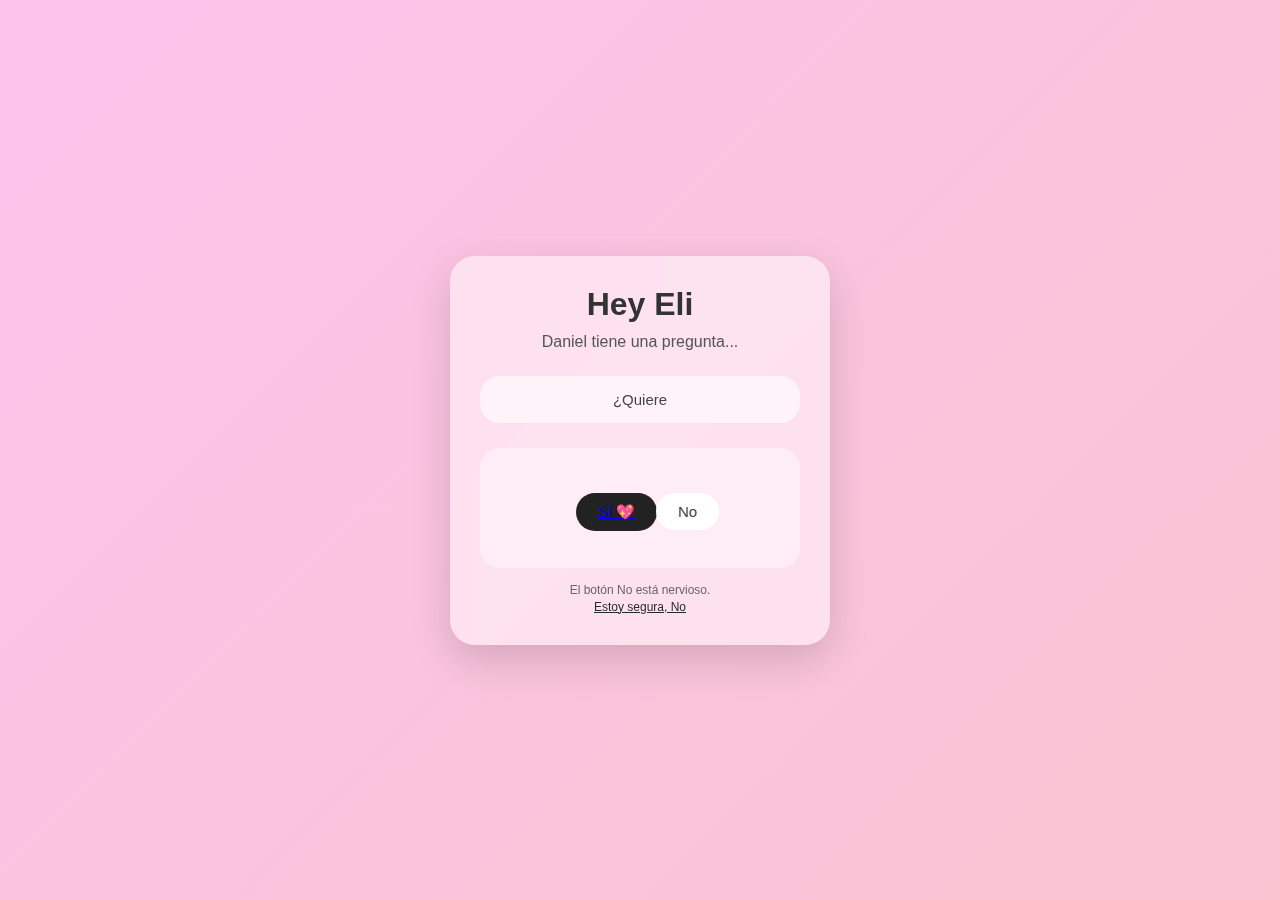
<file: index.html>
<!DOCTYPE html>
<html lang="en">

<head>
    <meta charset="UTF-8">
    <meta name="viewport" content="width=device-width, initial-scale=1.0">
    <title>Document</title>
    <link rel="stylesheet" href="styles.css">
</head>

<body>
    <div class="card">
        <h1>Hey Eli </h1>
        <p>Daniel tiene una pregunta...</p>

        <div id="question">
            
        </div>

        <div class="buttons-box" id="box">
            <button id="si"><a id="link_si" href="si.html">Sí 💖</a></button>
            <button id="no">No</button>
        </div>

        <div class="footer">
            El botón No está nervioso.
        </div>
        <a class="no_quiere" href="#">Estoy segura, No</a>
    </div>

    <script src="script.js"></script>
</body>

</html>
</file>
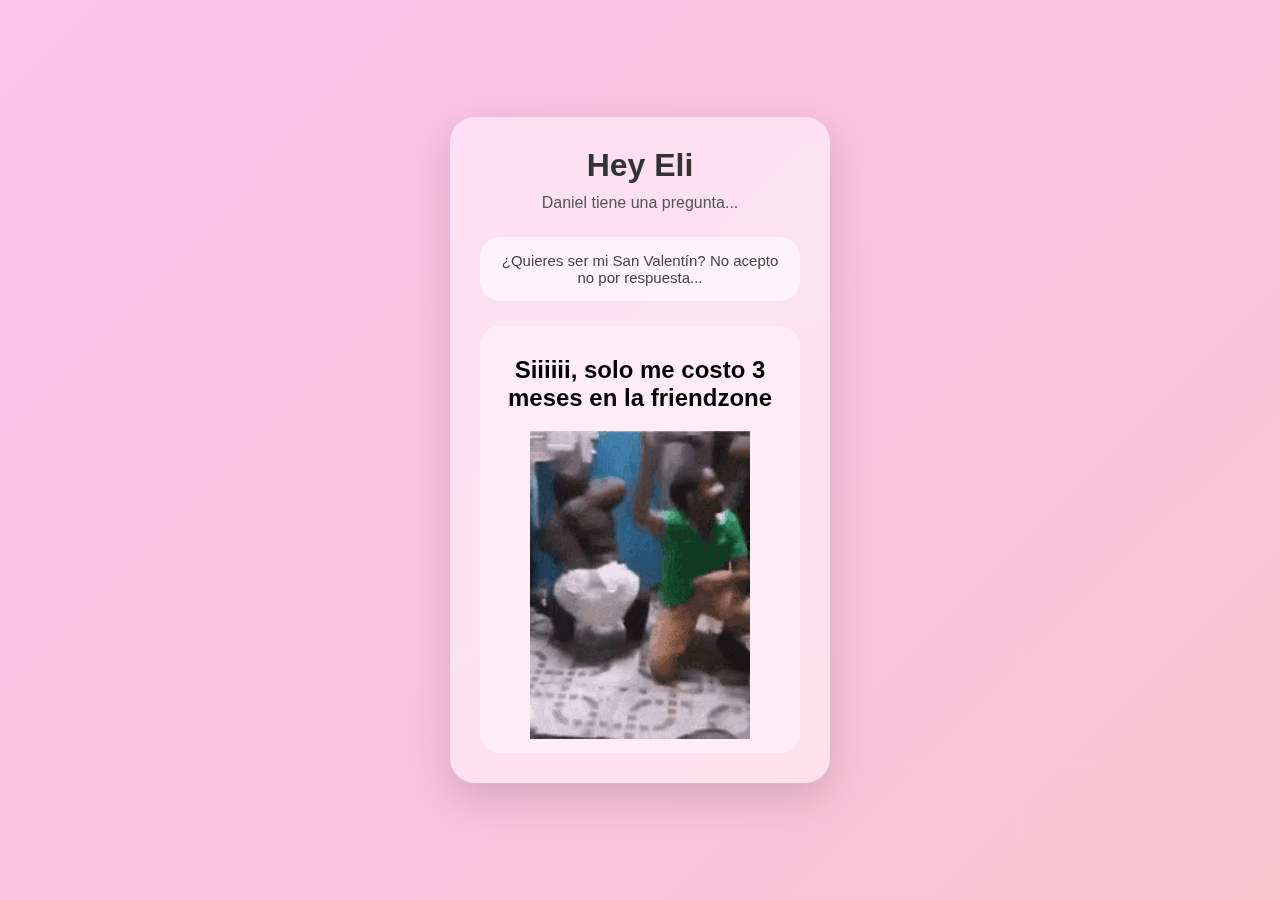
<file: si.html>
<!DOCTYPE html>
<html lang="en">
<head>
    <meta charset="UTF-8">
    <meta name="viewport" content="width=device-width, initial-scale=1.0">
    <title>Document</title>
    <link rel="stylesheet" href="si.css">
</head>
<body>
    <div class="card">
        <h1>Hey Eli </h1>
        <p>Daniel tiene una pregunta...</p>

        <div id="question">
            ¿Quieres ser mi San Valentín? No acepto no por respuesta...
        </div>

        <div class="buttons-box" id="box">
            <h2>Siiiiii, solo me costo 3 meses en la friendzone</h2>
            <img src="baile.gif" alt="">
        </div>

    </div>
</body>
</html>
</file>
<file: styles.css>
* {
        box-sizing: border-box;
        font-family: Arial, sans-serif;
    }

    body {
        margin: 0;
        height: 100vh;
        background: linear-gradient(135deg, #fbc2eb, #f9c5d1);
        display: flex;
        justify-content: center;
        align-items: center;
    }

    .card {
        width: 90%;
        max-width: 380px;
        background: rgba(255, 255, 255, 0.5);
        backdrop-filter: blur(10px);
        border-radius: 25px;
        padding: 30px;
        text-align: center;
        box-shadow: 0 15px 40px rgba(0,0,0,0.15);
    }

    h1 {
        margin: 0;
        color: #333;
    }

    p {
        color: #555;
        margin-top: 10px;
    }

    #question {
        margin: 25px 0;
        padding: 15px;
        background: rgba(255,255,255,0.6);
        border-radius: 20px;
        color: #444;
        font-size: 15px;
    }

    /* CONTENEDOR DE BOTONES */
    .buttons-box {
        position: relative;
        height: 120px;
        margin-top: 20px;
        background: rgba(255,255,255,0.4);
        border-radius: 20px;
        overflow: hidden;
    }

    button {
        border: none;
        padding: 10px 22px;
        border-radius: 25px;
        font-size: 15px;
        cursor: pointer;
        transition: transform 0.2s ease;
        position: absolute;
    }

    #si {
        background: #222;
        color: #fff;
        left: 30%;
        top: 45px;
    }

    #no {
        background: #fff;
        color: #444;
        left: 55%;
        top: 45px;
        touch-action: manipulation;
    }

    .footer {
        margin-top: 15px;
        font-size: 12px;
        color: #666;
    }
    .no_quiere{
        font-size: 12px;
        color: rgb(42, 41, 41);
    }
    .link_si{
        text-decoration: none;
        color: white;
    }
</file>
<file: si.css>
* {
        box-sizing: border-box;
        font-family: Arial, sans-serif;
    }

    body {
        margin: 0;
        height: 100vh;
        background: linear-gradient(135deg, #fbc2eb, #f9c5d1);
        display: flex;
        justify-content: center;
        align-items: center;
    }

    .card {
        width: 90%;
        max-width: 380px;
        background: rgba(255, 255, 255, 0.5);
        backdrop-filter: blur(10px);
        border-radius: 25px;
        padding: 30px;
        text-align: center;
        box-shadow: 0 15px 40px rgba(0,0,0,0.15);
    }

    h1 {
        margin: 0;
        color: #333;
    }

    p {
        color: #555;
        margin-top: 10px;
    }

    #question {
        margin: 25px 0;
        padding: 15px;
        background: rgba(255,255,255,0.6);
        border-radius: 20px;
        color: #444;
        font-size: 15px;
    }

    /* CONTENEDOR DE BOTONES */
    .buttons-box {
        position: relative;
        margin-top: 20px;
        background: rgba(255,255,255,0.4);
        border-radius: 20px;
        overflow: hidden;
        padding: 10px;
    }

    #si {
        background: #222;
        color: #fff;
        left: 30%;
        top: 45px;
    }

    #no {
        background: #fff;
        color: #444;
        left: 55%;
        top: 45px;
        touch-action: manipulation;
    }

    .footer {
        margin-top: 15px;
        font-size: 12px;
        color: #666;
    }
    .no_quiere{
        font-size: 12px;
        color: rgb(42, 41, 41);
    }
    #link_si{
        text-decoration: none;
        color: white;
    }
</file>
